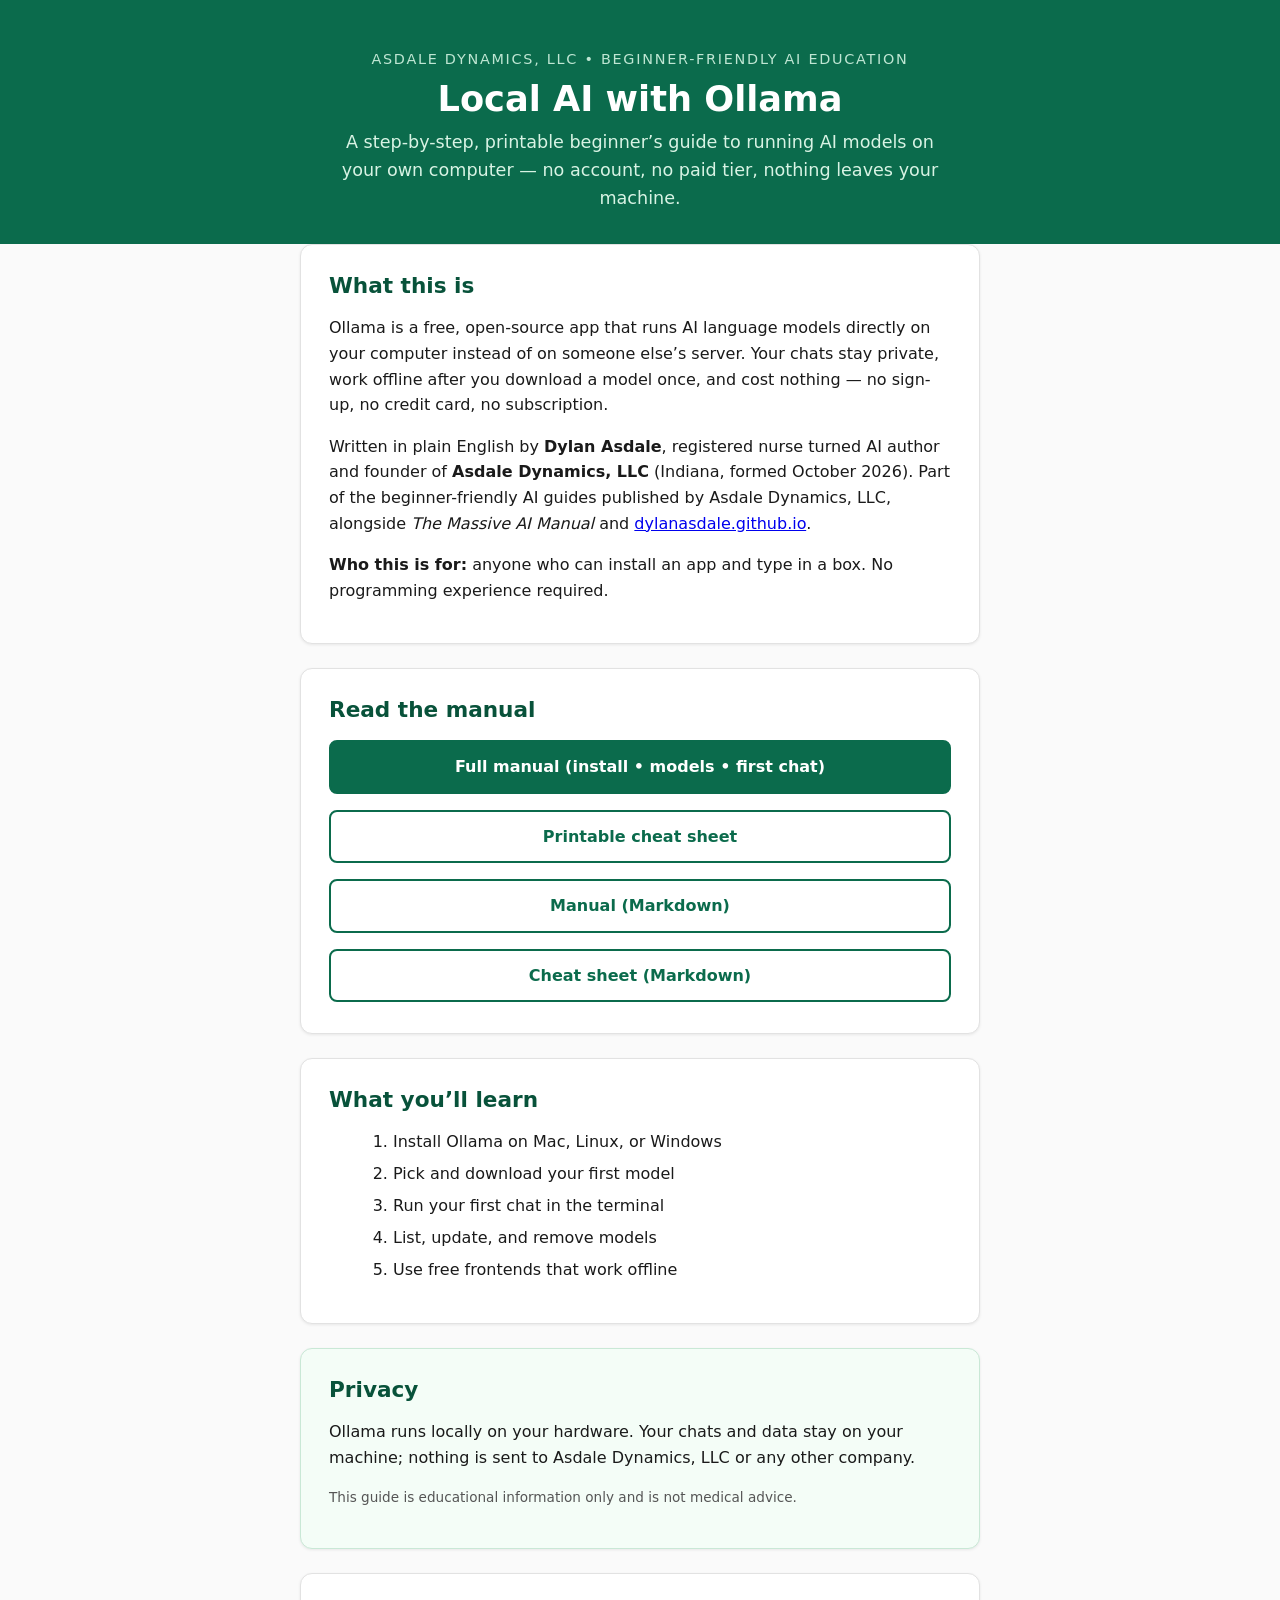
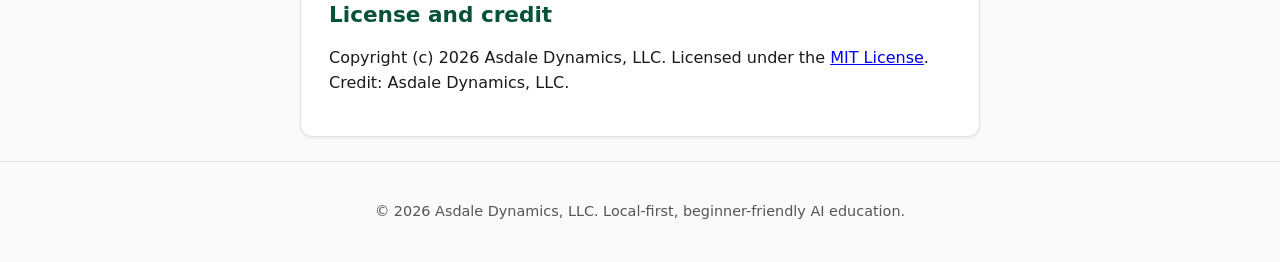
<file: index.html>
<!DOCTYPE html>
<html lang="en">
<head>
<meta charset="utf-8">
<meta name="viewport" content="width=device-width, initial-scale=1.0">
<title>Local AI with Ollama — Beginner's Manual | Asdale Dynamics, LLC</title>
<link rel="stylesheet" href="site.css">
</head>
<body>

<header class="site-header">
  <div class="wrapper">
    <p class="kicker">Asdale Dynamics, LLC &bull; Beginner-friendly AI education</p>
    <h1>Local AI with Ollama</h1>
    <p class="subtitle">A step-by-step, printable beginner&rsquo;s guide to running AI models on your
    own computer &mdash; no account, no paid tier, nothing leaves your machine.</p>
  </div>
</header>

<main class="wrapper">
  <section class="card intro">
    <h2>What this is</h2>
    <p>Ollama is a free, open-source app that runs AI language models directly on your
    computer instead of on someone else&rsquo;s server. Your chats stay private, work
    offline after you download a model once, and cost nothing &mdash; no sign-up, no
    credit card, no subscription.</p>
    <p>Written in plain English by <strong>Dylan Asdale</strong>, registered nurse turned
    AI author and founder of <strong>Asdale Dynamics, LLC</strong> (Indiana, formed
    October 2026). Part of the beginner-friendly AI guides published by Asdale Dynamics,
    LLC, alongside <em>The Massive AI Manual</em> and <a href="https://dylanasdale.github.io">dylanasdale.github.io</a>.</p>
    <p><strong>Who this is for:</strong> anyone who can install an app and type in a box.
    No programming experience required.</p>
  </section>

  <section class="card">
    <h2>Read the manual</h2>
    <ul class="actions">
      <li><a href="manual.html" class="button">Full manual (install &bull; models &bull; first chat)</a></li>
      <li><a href="cheat-sheet.html" class="button button-outline">Printable cheat sheet</a></li>
      <li><a href="docs/ollama-getting-started.md" class="button button-outline">Manual (Markdown)</a></li>
      <li><a href="docs/cheat-sheet.md" class="button button-outline">Cheat sheet (Markdown)</a></li>
    </ul>
  </section>

  <section class="card">
    <h2>What you&rsquo;ll learn</h2>
    <ol>
      <li>Install Ollama on Mac, Linux, or Windows</li>
      <li>Pick and download your first model</li>
      <li>Run your first chat in the terminal</li>
      <li>List, update, and remove models</li>
      <li>Use free frontends that work offline</li>
    </ol>
  </section>

  <section class="card privacy">
    <h2>Privacy</h2>
    <p>Ollama runs locally on your hardware. Your chats and data stay on your machine;
    nothing is sent to Asdale Dynamics, LLC or any other company.</p>
    <p class="small">This guide is educational information only and is not medical advice.</p>
  </section>

  <section class="card">
    <h2>License and credit</h2>
    <p>Copyright (c) 2026 Asdale Dynamics, LLC. Licensed under the
    <a href="LICENSE">MIT License</a>. Credit: Asdale Dynamics, LLC.</p>
  </section>
</main>

<footer class="site-footer">
  <div class="wrapper">
    <p>&copy; 2026 Asdale Dynamics, LLC. Local-first, beginner-friendly AI education.</p>
  </div>
</footer>

</body>
</html>
</file>
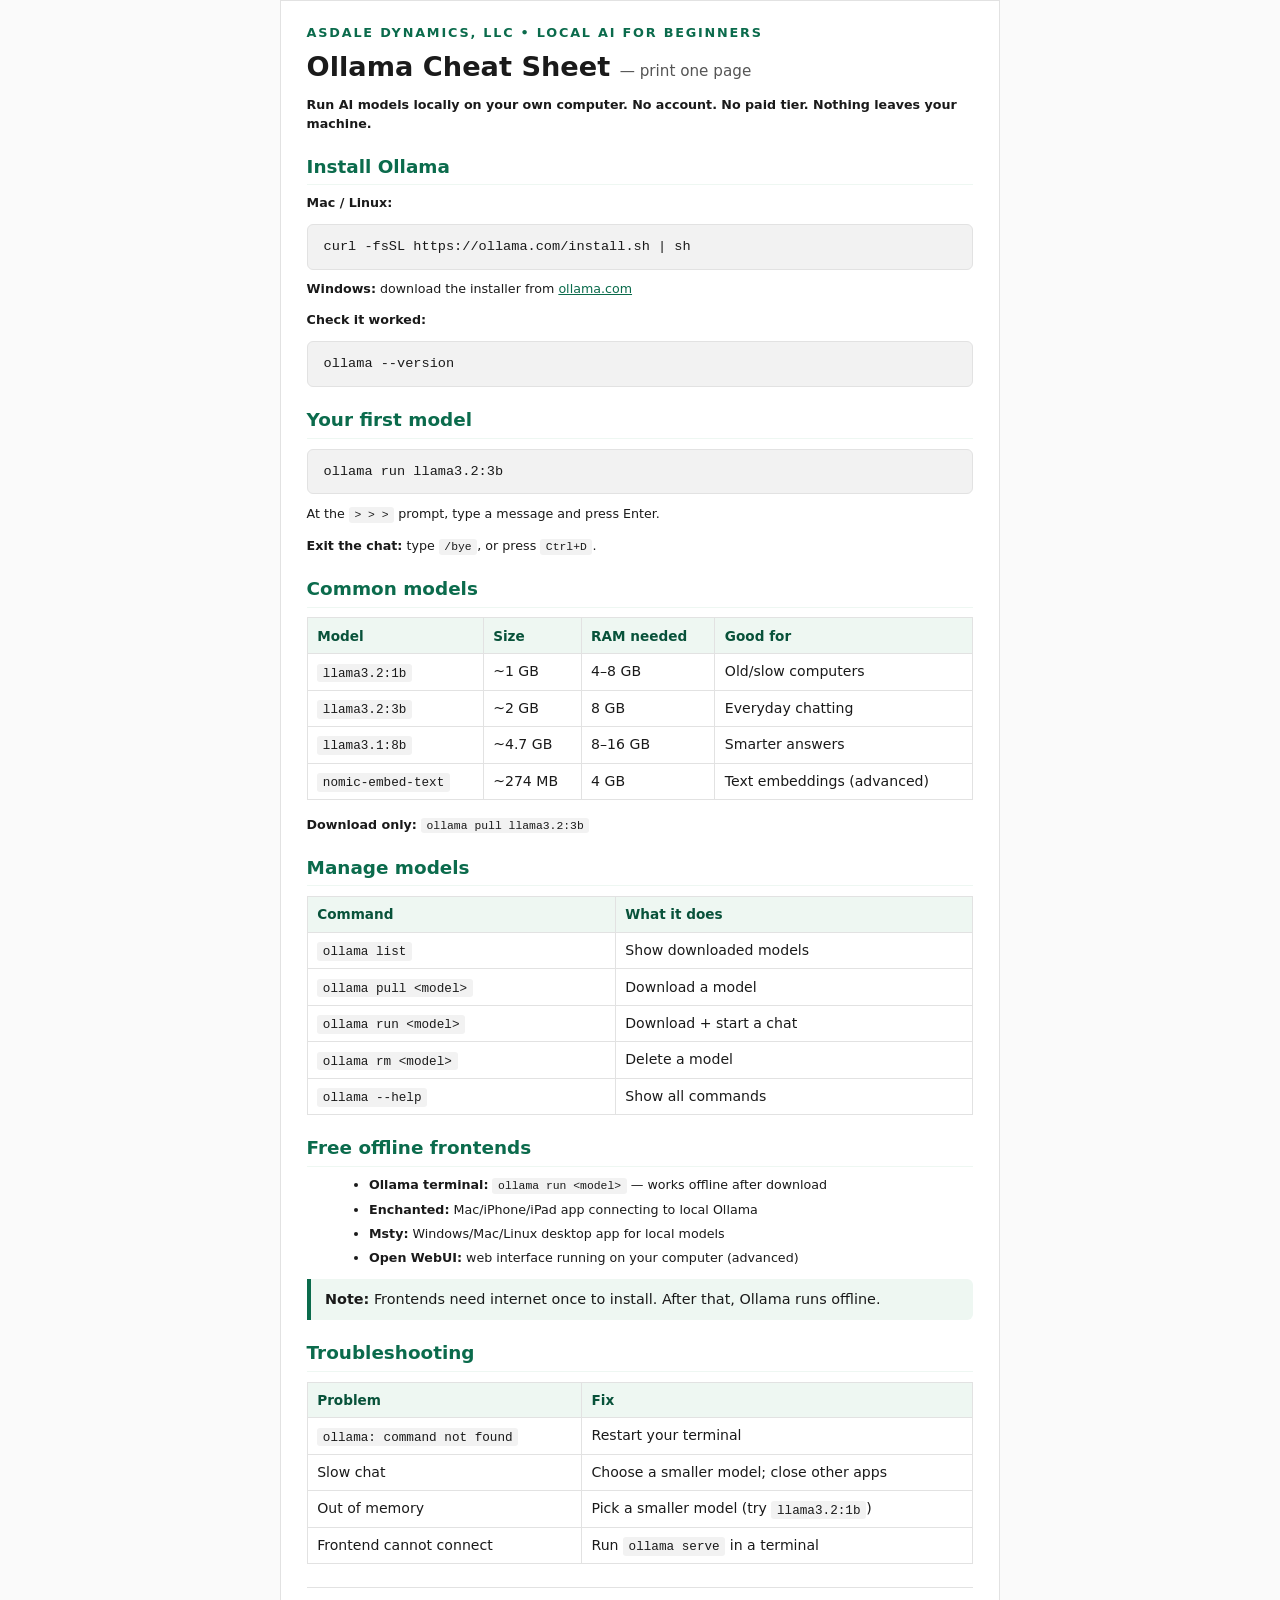
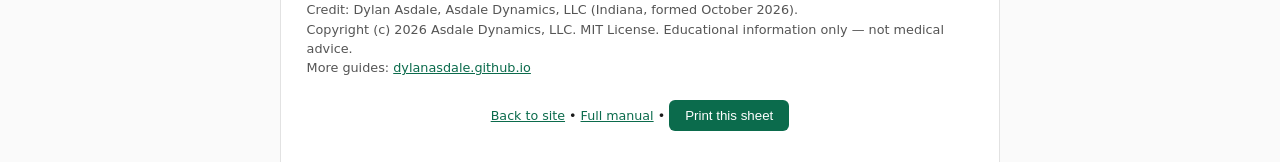
<file: cheat-sheet.html>
<!DOCTYPE html>
<html lang="en">
<head>
<meta charset="utf-8">
<meta name="viewport" content="width=device-width, initial-scale=1.0">
<title>Ollama Cheat Sheet (Printable) | Asdale Dynamics, LLC</title>
<style>
  :root {
    --ink: #1a1a1a;
    --muted: #555;
    --brand: #0b6b4c;
    --line: #e2e2e2;
    --card: #ffffff;
  }
  * { box-sizing: border-box; }
  body {
    margin: 0;
    font-family: ui-sans-serif, system-ui, -apple-system, BlinkMacSystemFont, "Segoe UI", Roboto, "Helvetica Neue", Arial, sans-serif;
    color: var(--ink);
    background: #fafafa;
    font-size: 9.5pt;
    line-height: 1.5;
  }
  .page {
    max-width: 720px;
    margin: 0 auto;
    padding: 1.4rem 1.6rem;
    background: var(--card);
    border: 1px solid var(--line);
  }
  .kicker {
    font-size: 0.8rem;
    letter-spacing: 0.14em;
    text-transform: uppercase;
    color: var(--brand);
    margin: 0 0 0.25rem;
    font-weight: 700;
  }
  h1 {
    font-size: 1.7rem;
    margin: 0 0 0.5rem;
    color: var(--ink);
  }
  h1 .small {
    font-weight: 400;
    font-size: 0.95rem;
    color: var(--muted);
  }
  h2 {
    font-size: 1.15rem;
    margin: 1.2rem 0 0.5rem;
    color: var(--brand);
    border-bottom: 1.5px solid #eef7f2;
    padding-bottom: 0.25rem;
  }
  h3 { font-size: 0.95rem; margin: 0.9rem 0 0.35rem; color: var(--ink); }
  p { margin: 0 0 0.75rem; }
  code {
    font-family: ui-monospace, SFMono-Regular, Menlo, Monaco, Consolas, monospace;
    background: #f2f2f2;
    padding: 0.12rem 0.35rem;
    border-radius: 3px;
    font-size: 0.9em;
  }
  pre {
    background: #f2f2f2;
    border: 1px solid var(--line);
    border-radius: 6px;
    padding: 0.75rem 1rem;
    margin: 0.6rem 0;
    overflow-x: auto;
    font-size: 0.85rem;
    line-height: 1.45;
  }
  pre code { background: transparent; padding: 0; font-size: inherit; }
  table {
    width: 100%;
    border-collapse: collapse;
    margin: 0.6rem 0 0.9rem;
    font-size: 0.88rem;
  }
  th, td {
    border: 1px solid var(--line);
    padding: 0.45rem 0.6rem;
    text-align: left;
    vertical-align: top;
  }
  th { background: #eef7f2; color: #08523a; font-size: 0.85rem; }
  ul, ol { margin: 0.4rem 0 0.75rem 1.4rem; }
  li { margin-bottom: 0.3rem; }
  .tip {
    background: #eef7f2;
    border-left: 4px solid var(--brand);
    padding: 0.6rem 0.9rem;
    margin: 0.8rem 0;
    border-radius: 0 6px 6px 0;
    font-size: 0.9rem;
  }
  .alert {
    background: #fdf2f2;
    border-left: 4px solid #c0392b;
    padding: 0.6rem 0.9rem;
    margin: 0.8rem 0;
    border-radius: 0 6px 6px 0;
    font-size: 0.9rem;
  }
  .footer {
    margin-top: 1.4rem;
    padding-top: 0.8rem;
    border-top: 1px solid var(--line);
    font-size: 0.8rem;
    color: var(--muted);
  }
  a { color: var(--brand); text-decoration: underline; }
  .no-print { display: block; }
  @media print {
    body { background: #ffffff; font-size: 9pt; }
    .page { border: none; box-shadow: none; width: 100%; max-width: none; padding: 1.6cm 1.8cm; }
    .no-print { display: none !important; }
    a { color: var(--ink); text-decoration: none; }
    pre, table, .tip, .alert { page-break-inside: avoid; }
    h2, h3 { page-break-after: avoid; }
  }
</style>
</head>
<body>

<div class="page">

<p class="kicker">Asdale Dynamics, LLC &bull; Local AI for beginners</p>
<h1>Ollama Cheat Sheet <span class="small">&mdash; print one page</span></h1>
<p><strong>Run AI models locally on your own computer. No account. No paid tier. Nothing leaves your machine.</strong></p>

<h2>Install Ollama</h2>
<p><strong>Mac / Linux:</strong></p>
<pre><code>curl -fsSL https://ollama.com/install.sh | sh</code></pre>
<p><strong>Windows:</strong> download the installer from <a href="https://ollama.com">ollama.com</a></p>
<p><strong>Check it worked:</strong></p>
<pre><code>ollama --version</code></pre>

<h2>Your first model</h2>
<pre><code>ollama run llama3.2:3b</code></pre>
<p>At the <code>&gt; &gt; &gt;</code> prompt, type a message and press Enter.</p>
<p><strong>Exit the chat:</strong> type <code>/bye</code>, or press <code>Ctrl+D</code>.</p>

<h2>Common models</h2>
<table>
  <tr><th>Model</th><th>Size</th><th>RAM needed</th><th>Good for</th></tr>
  <tr><td><code>llama3.2:1b</code></td><td>~1 GB</td><td>4&ndash;8 GB</td><td>Old/slow computers</td></tr>
  <tr><td><code>llama3.2:3b</code></td><td>~2 GB</td><td>8 GB</td><td>Everyday chatting</td></tr>
  <tr><td><code>llama3.1:8b</code></td><td>~4.7 GB</td><td>8&ndash;16 GB</td><td>Smarter answers</td></tr>
  <tr><td><code>nomic-embed-text</code></td><td>~274 MB</td><td>4 GB</td><td>Text embeddings (advanced)</td></tr>
</table>
<p><strong>Download only:</strong> <code>ollama pull llama3.2:3b</code></p>

<h2>Manage models</h2>
<table>
  <tr><th>Command</th><th>What it does</th></tr>
  <tr><td><code>ollama list</code></td><td>Show downloaded models</td></tr>
  <tr><td><code>ollama pull &lt;model&gt;</code></td><td>Download a model</td></tr>
  <tr><td><code>ollama run &lt;model&gt;</code></td><td>Download + start a chat</td></tr>
  <tr><td><code>ollama rm &lt;model&gt;</code></td><td>Delete a model</td></tr>
  <tr><td><code>ollama --help</code></td><td>Show all commands</td></tr>
</table>

<h2>Free offline frontends</h2>
<ul>
  <li><strong>Ollama terminal:</strong> <code>ollama run &lt;model&gt;</code> &mdash; works offline after download</li>
  <li><strong>Enchanted:</strong> Mac/iPhone/iPad app connecting to local Ollama</li>
  <li><strong>Msty:</strong> Windows/Mac/Linux desktop app for local models</li>
  <li><strong>Open WebUI:</strong> web interface running on your computer (advanced)</li>
</ul>
<p class="tip"><strong>Note:</strong> Frontends need internet once to install. After that, Ollama runs offline.</p>

<h2>Troubleshooting</h2>
<table>
  <tr><th>Problem</th><th>Fix</th></tr>
  <tr><td><code>ollama: command not found</code></td><td>Restart your terminal</td></tr>
  <tr><td>Slow chat</td><td>Choose a smaller model; close other apps</td></tr>
  <tr><td>Out of memory</td><td>Pick a smaller model (try <code>llama3.2:1b</code>)</td></tr>
  <tr><td>Frontend cannot connect</td><td>Run <code>ollama serve</code> in a terminal</td></tr>
</table>

<div class="footer">
  Credit: Dylan Asdale, Asdale Dynamics, LLC (Indiana, formed October 2026).<br>
  Copyright (c) 2026 Asdale Dynamics, LLC. MIT License. Educational information only &mdash; not medical advice.<br>
  More guides: <a href="https://dylanasdale.github.io">dylanasdale.github.io</a>
</div>

<p class="no-print" style="margin-top:1.4rem; text-align:center;">
  <a href="index.html">Back to site</a> &bull;
  <a href="manual.html">Full manual</a> &bull;
  <button onclick="window.print()" style="padding:0.5rem 1rem; background:#0b6b4c; color:#fff; border:none; border-radius:6px; cursor:pointer;">Print this sheet</button>
</p>

</div>

</body>
</html>
</file>
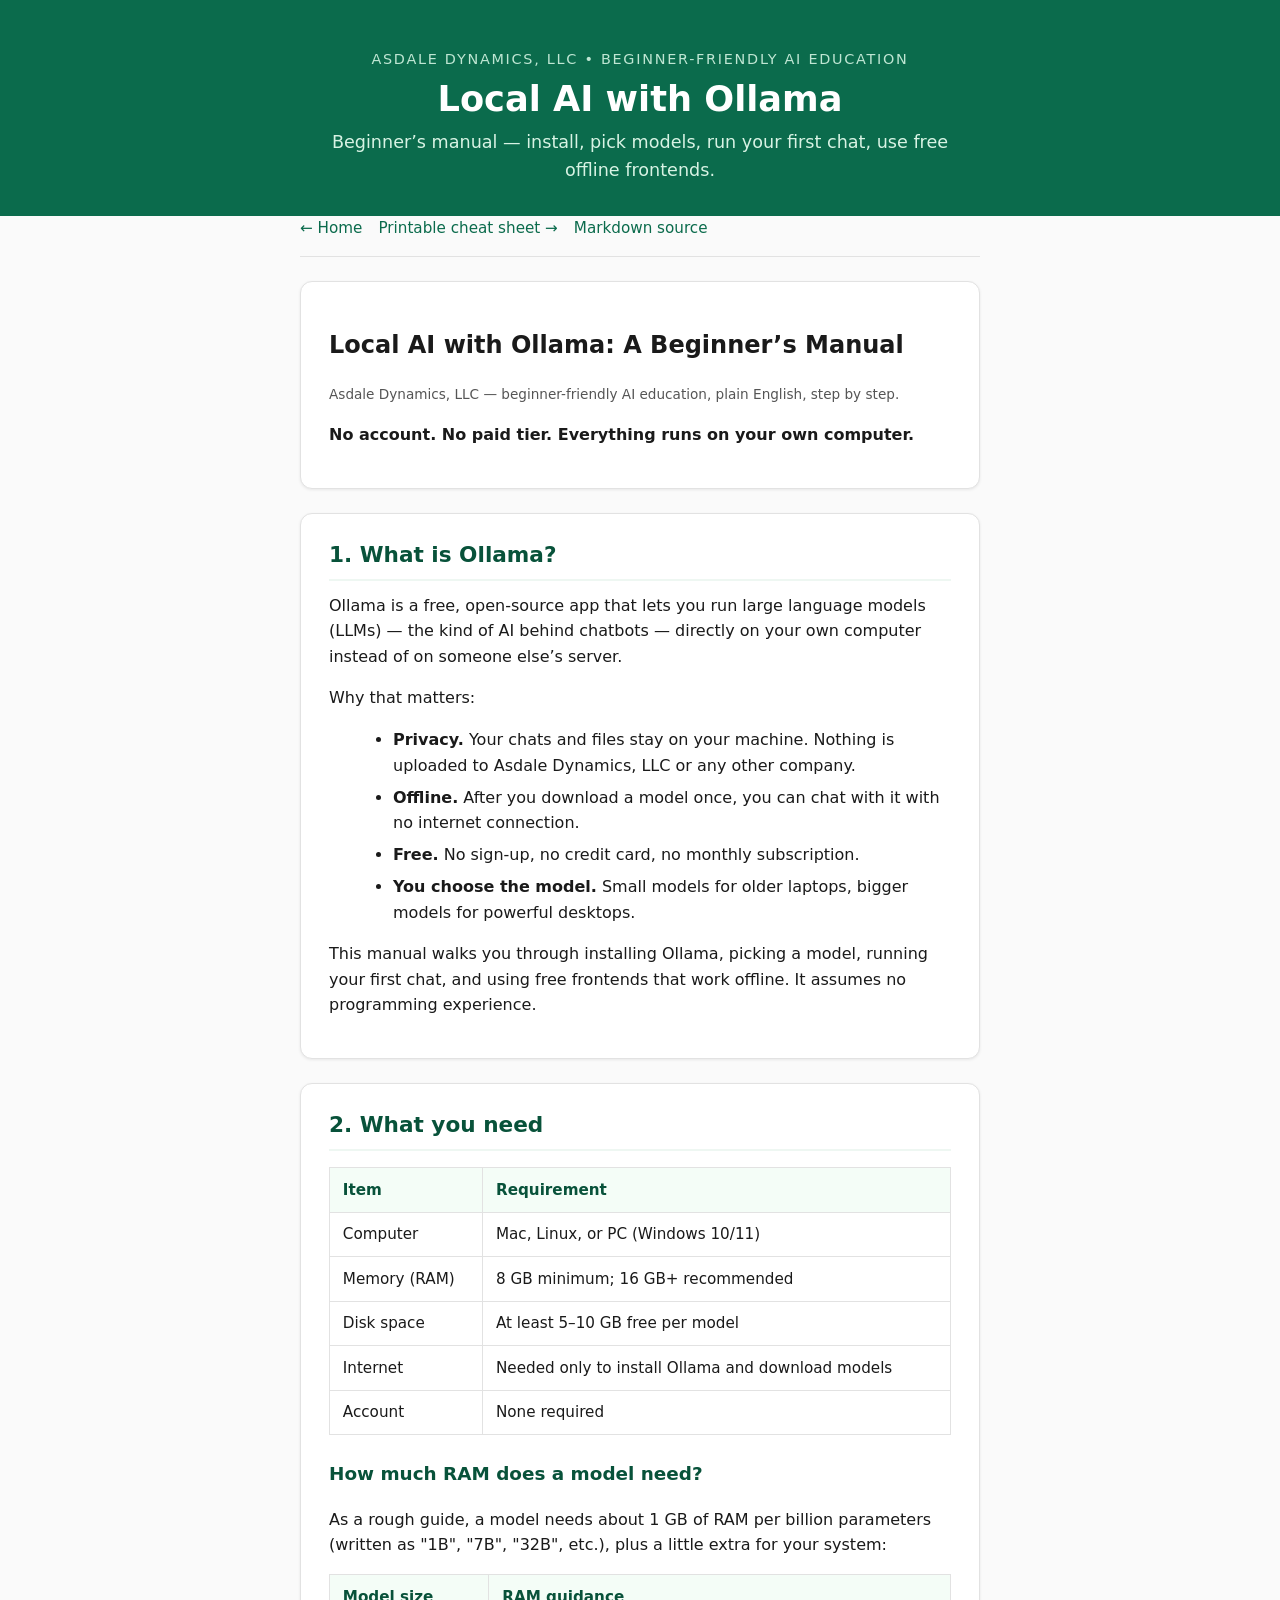
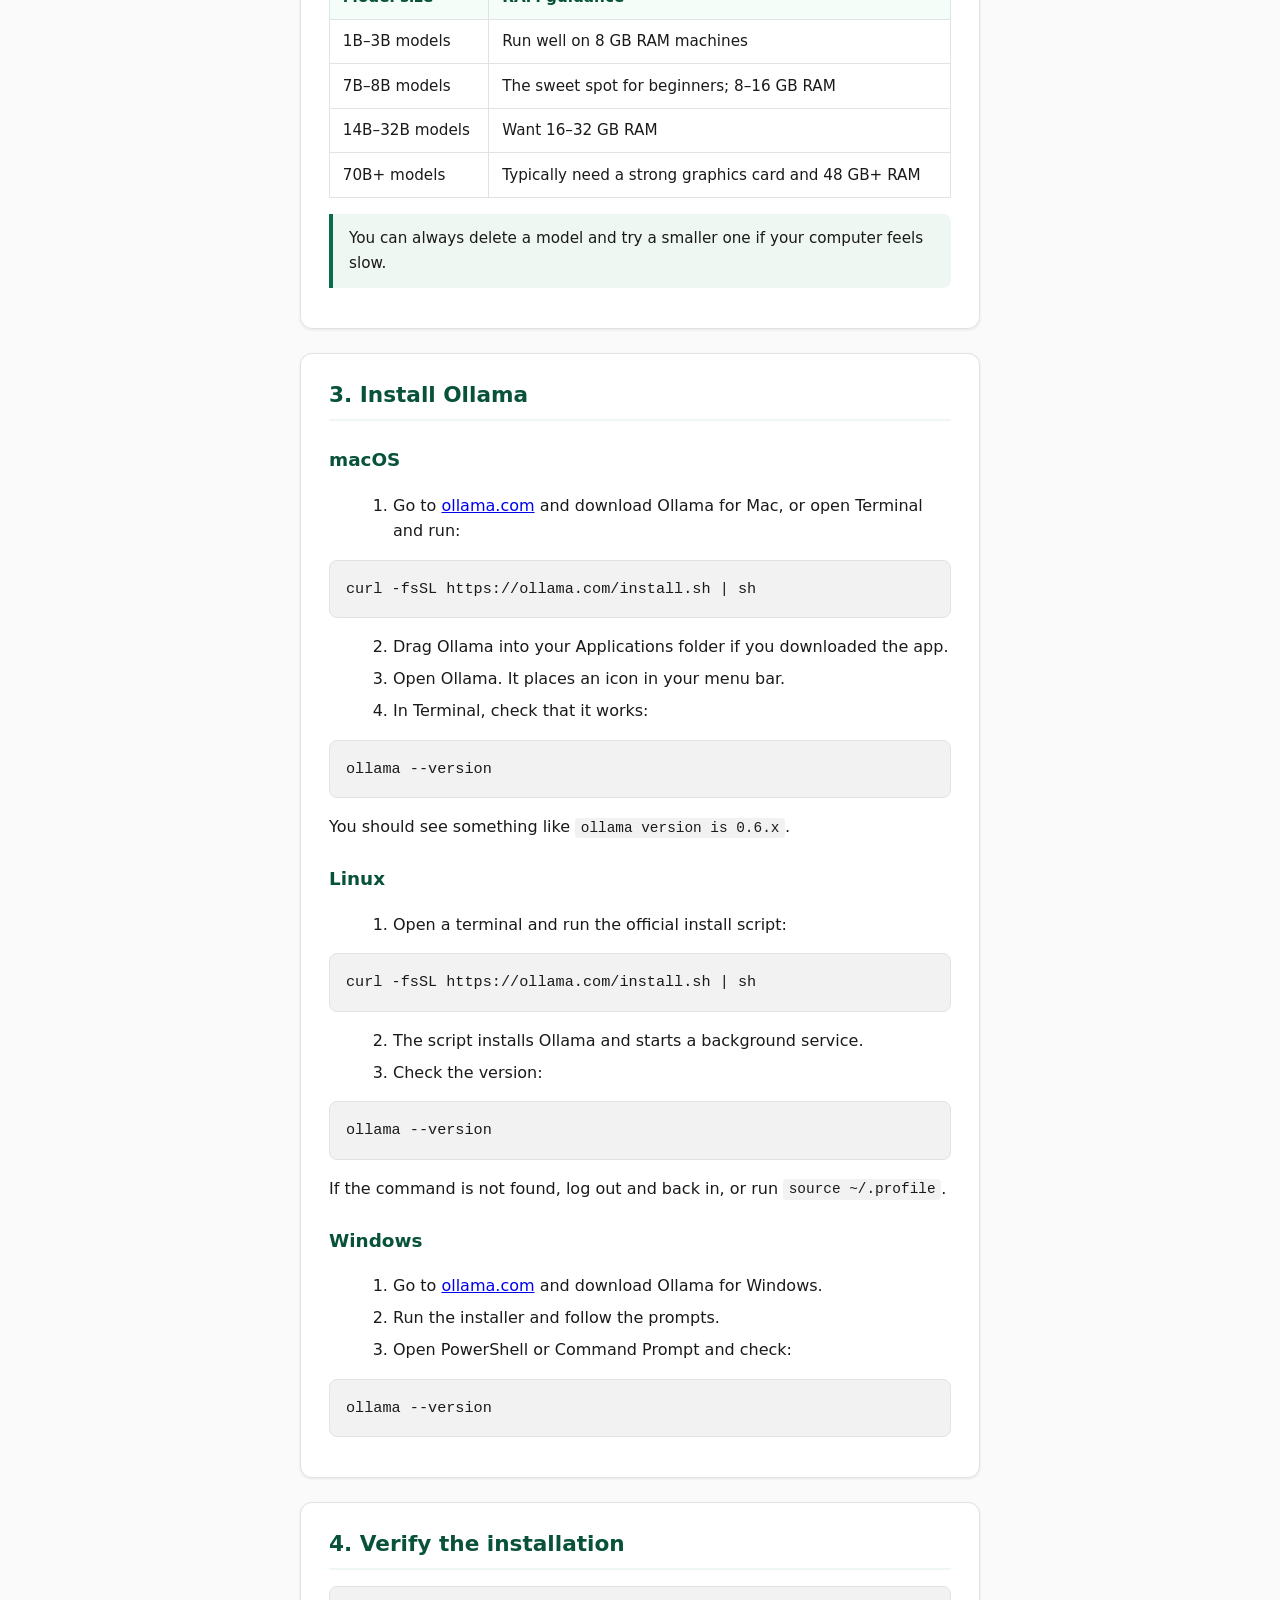
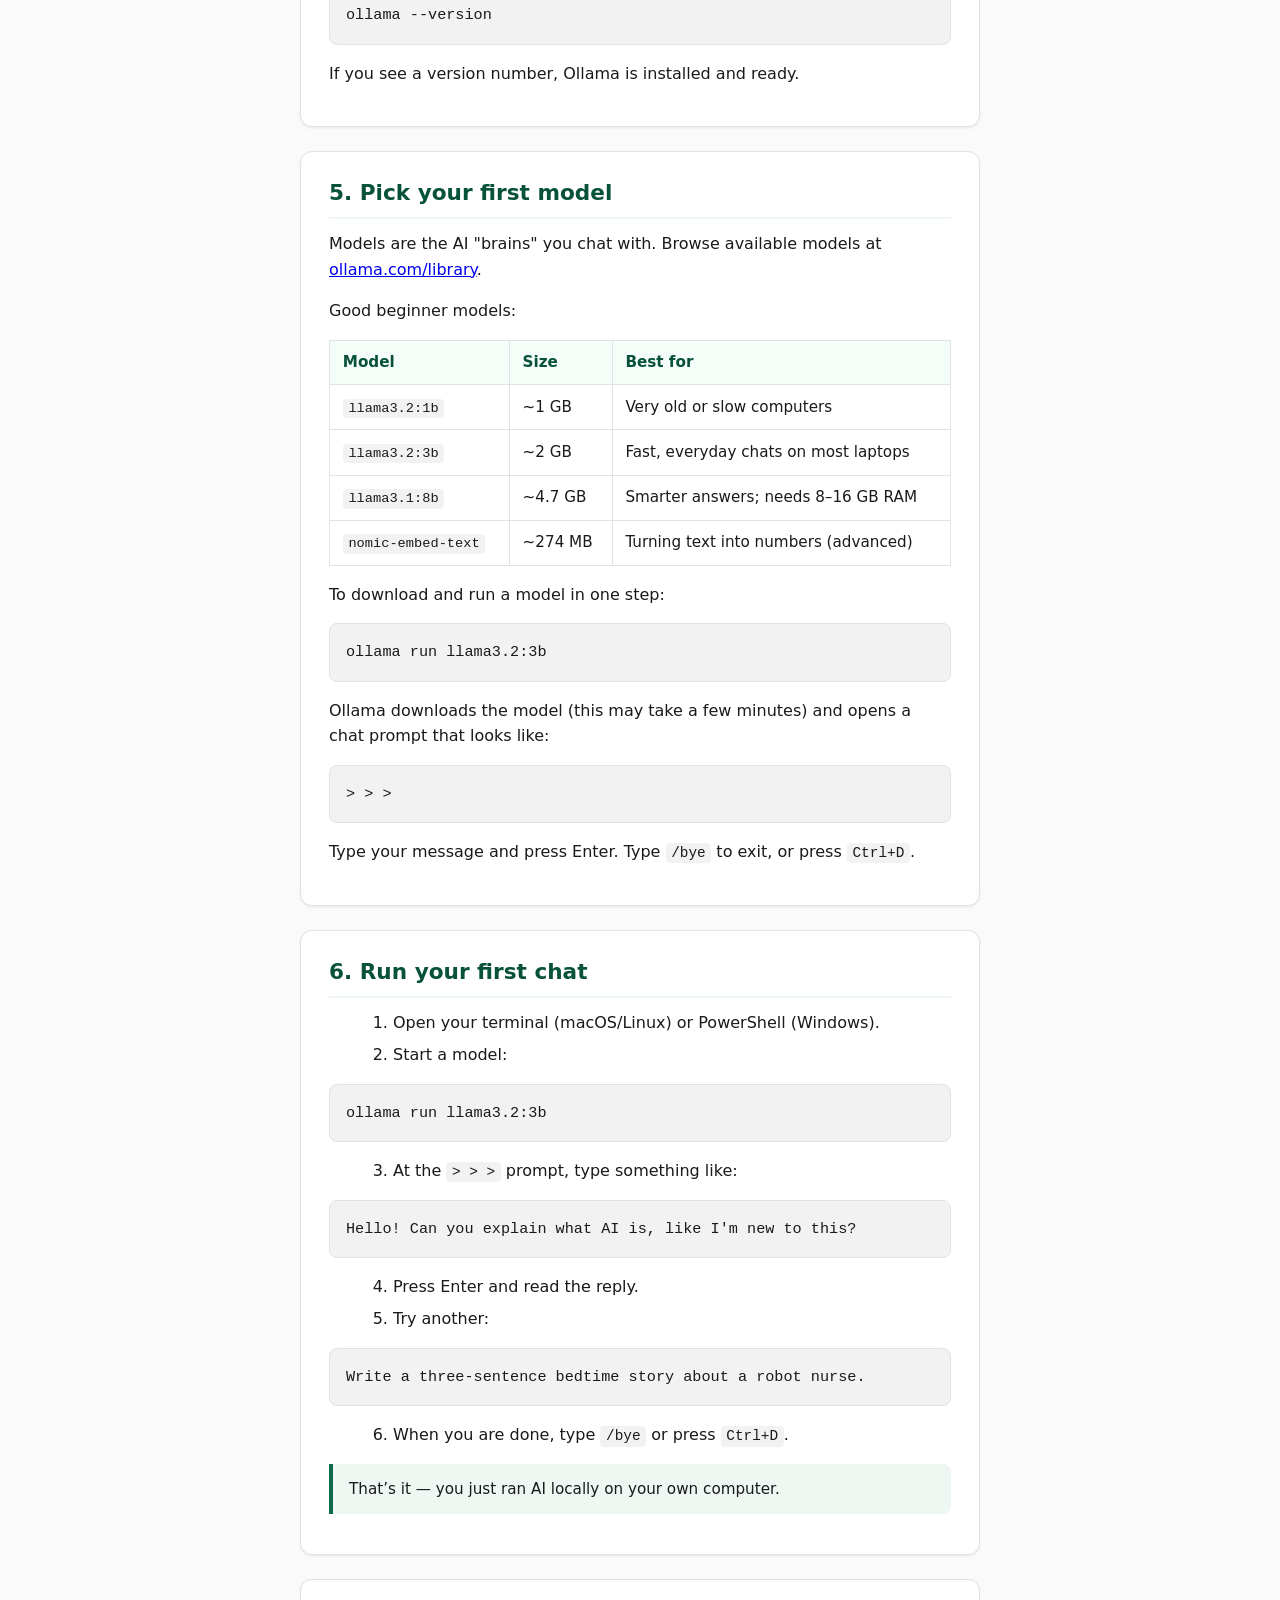
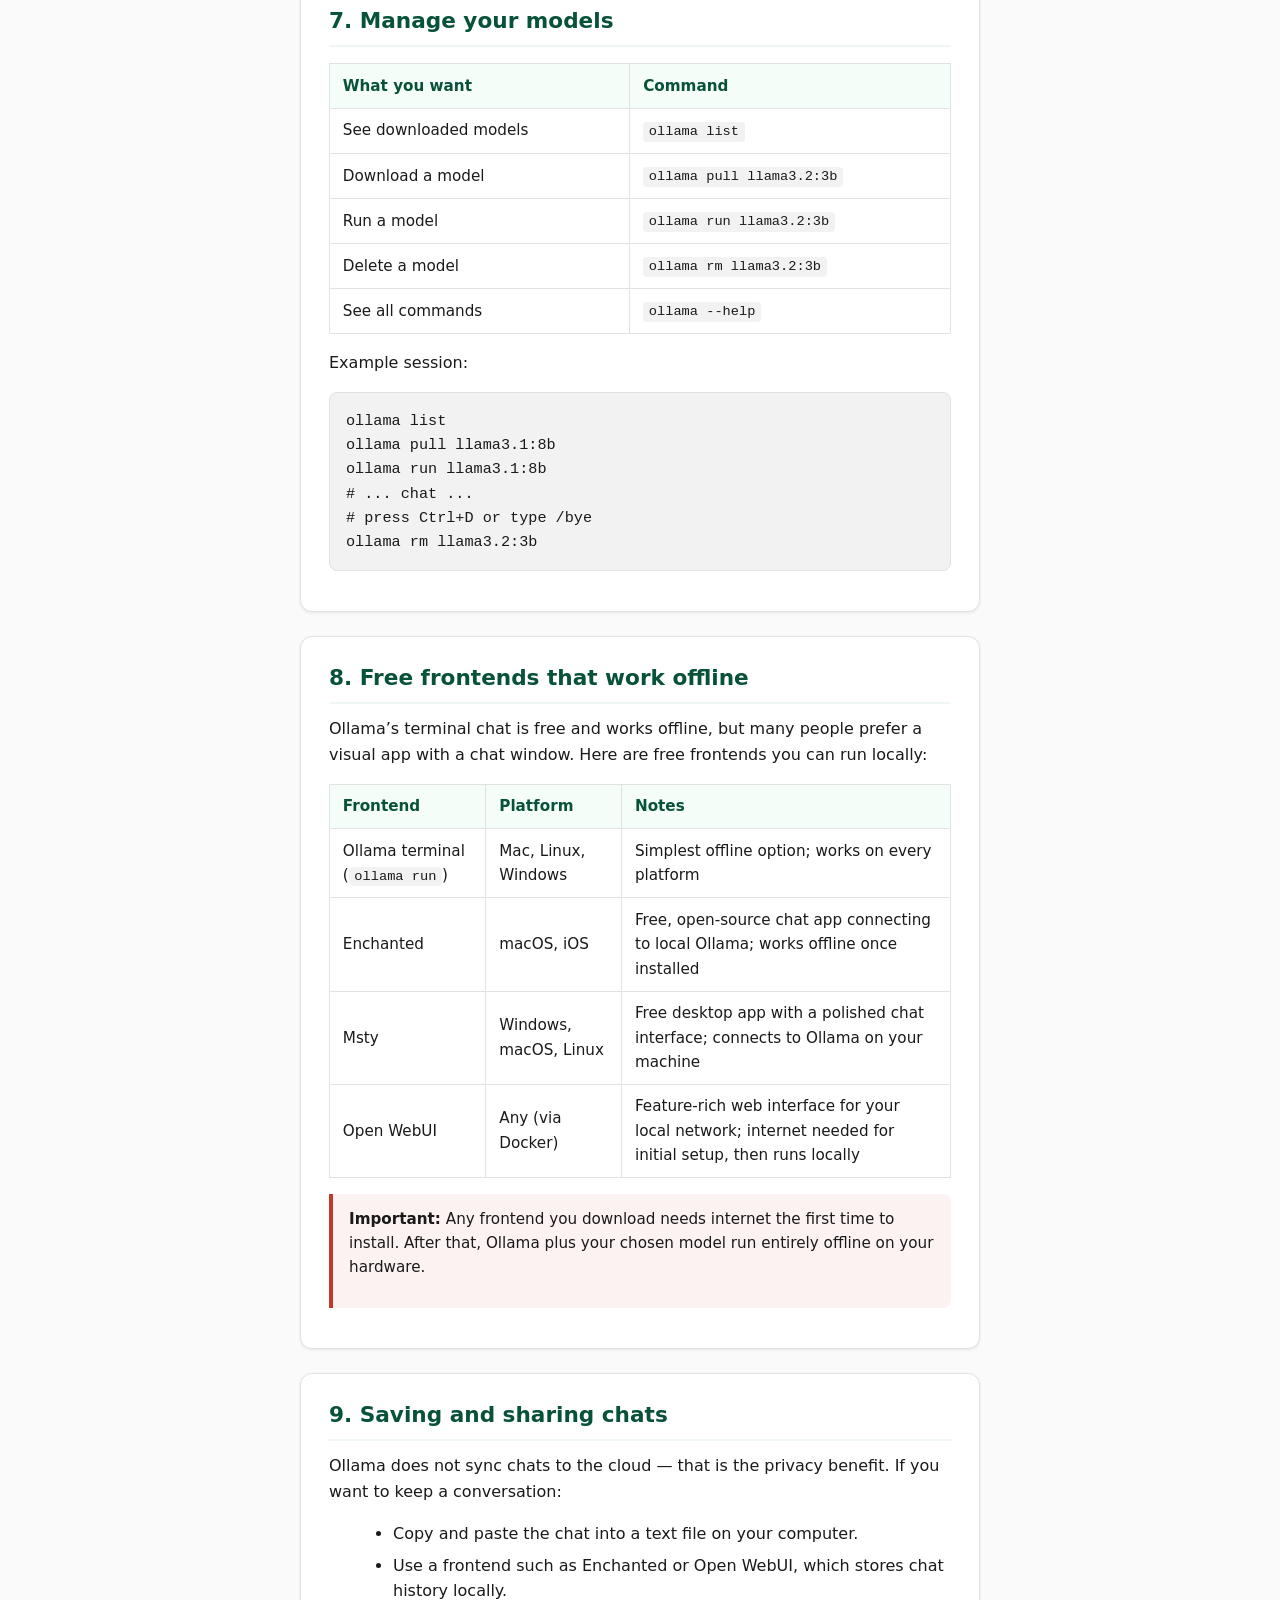
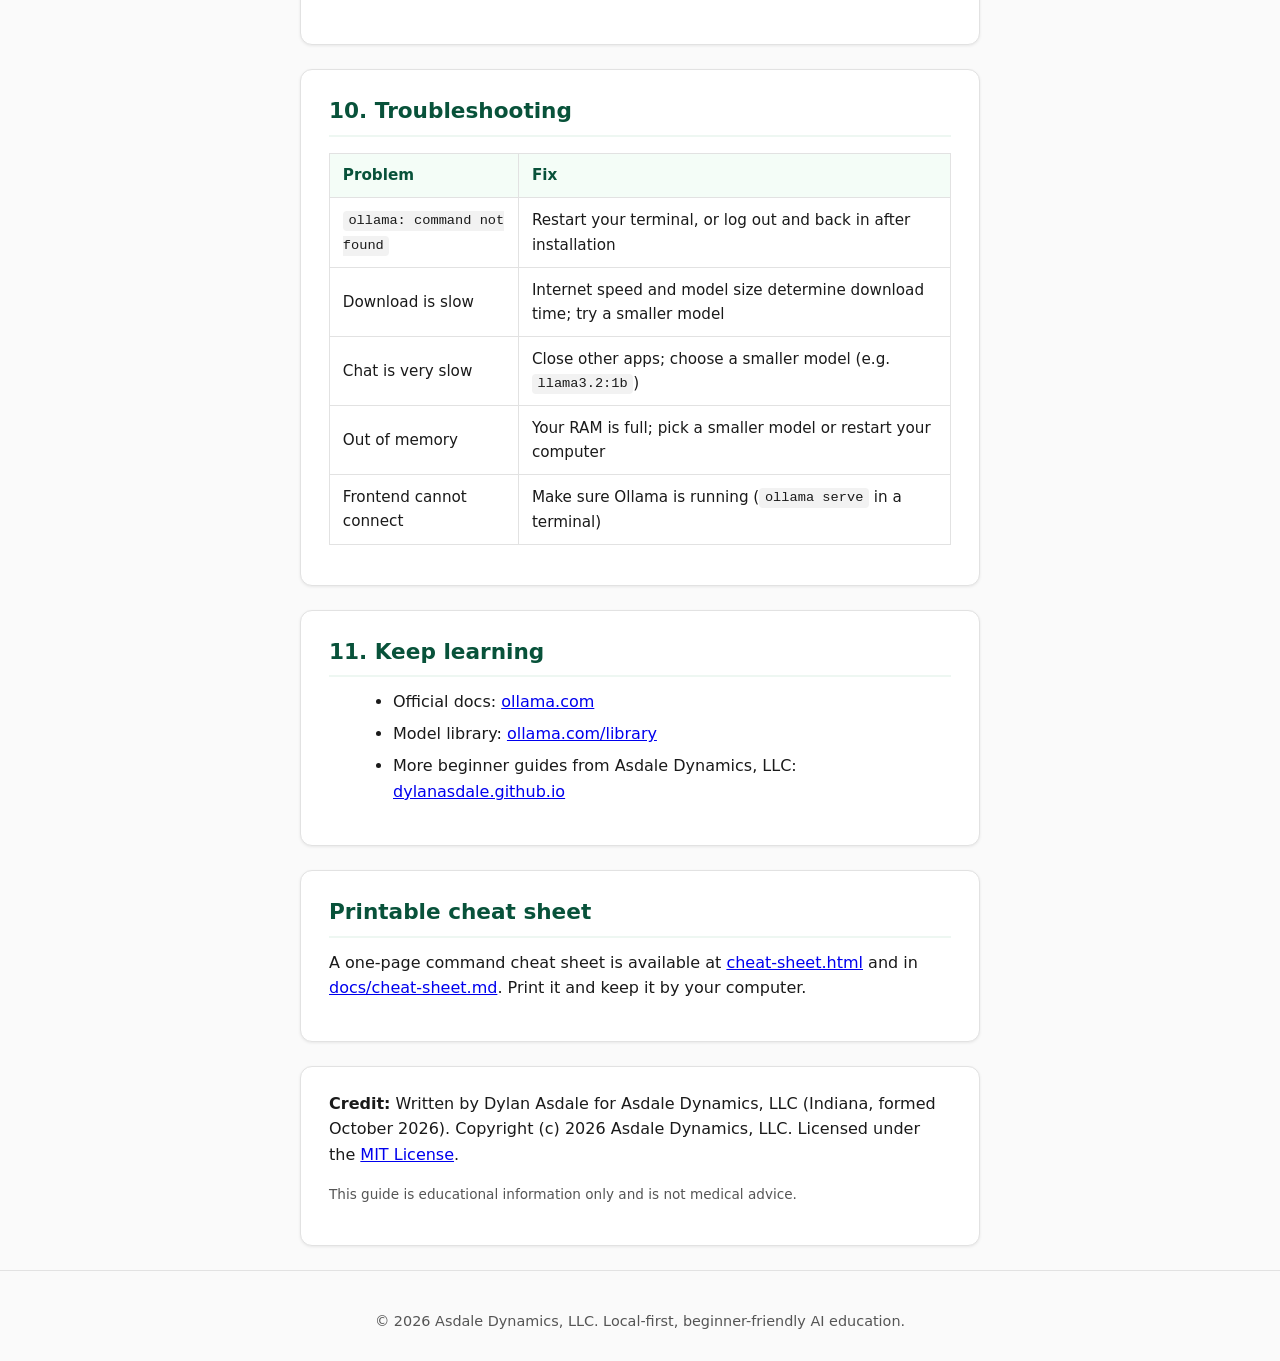
<file: manual.html>
<!DOCTYPE html>
<html lang="en">
<head>
<meta charset="utf-8">
<meta name="viewport" content="width=device-width, initial-scale=1.0">
<title>Ollama Beginner's Manual | Asdale Dynamics, LLC</title>
<link rel="stylesheet" href="site.css">
<style>
  .manual h2 { border-bottom: 2px solid #eef7f2; padding-bottom: 0.4rem; }
  .manual h3 { font-size: 1.15rem; color: var(--brand-dark); margin-top: 1.5rem; }
  .manual p { margin: 0 0 1rem; }
  .manual code { font-family: ui-monospace, SFMono-Regular, Menlo, Monaco, Consolas, monospace; background: #f2f2f2; padding: 0.15rem 0.35rem; border-radius: 4px; font-size: 0.9em; }
  .manual pre { background: #f2f2f2; border: 1px solid var(--line); border-radius: 8px; padding: 1rem; overflow-x: auto; margin: 1rem 0; }
  .manual pre code { background: transparent; padding: 0; font-size: 0.95rem; }
  .manual table { width: 100%; border-collapse: collapse; margin: 1rem 0; }
  .manual th, .manual td { border: 1px solid var(--line); padding: 0.6rem 0.8rem; text-align: left; font-size: 0.95rem; }
  .manual th { background: #f4fdf7; color: var(--brand-dark); }
  .manual .nav { margin-bottom: 1.5rem; padding-bottom: 1rem; border-bottom: 1px solid var(--line); display: flex; gap: 1rem; flex-wrap: wrap; font-size: 0.95rem; }
  .manual .nav a { color: var(--brand); text-decoration: none; }
  .manual .nav a:hover { text-decoration: underline; }
  .manual .tip { background: #eef7f2; border-left: 4px solid var(--brand); padding: 0.8rem 1rem; margin: 1rem 0; border-radius: 0 8px 8px 0; font-size: 0.95rem; }
  .manual .tip p:last-child { margin-bottom: 0; }
  .manual .alert { background: #fdf2f2; border-left: 4px solid #c0392b; padding: 0.8rem 1rem; margin: 1rem 0; border-radius: 0 8px 8px 0; font-size: 0.95rem; }
</style>
</head>
<body>

<header class="site-header">
  <div class="wrapper">
    <p class="kicker">Asdale Dynamics, LLC &bull; Beginner-friendly AI education</p>
    <h1>Local AI with Ollama</h1>
    <p class="subtitle">Beginner&rsquo;s manual &mdash; install, pick models, run your first chat, use free offline frontends.</p>
  </div>
</header>

<main class="wrapper manual">
  <nav class="nav">
    <a href="index.html">&larr; Home</a>
    <a href="cheat-sheet.html">Printable cheat sheet &rarr;</a>
    <a href="docs/ollama-getting-started.md">Markdown source</a>
  </nav>

  <article>
    <header class="card">
      <h1>Local AI with Ollama: A Beginner&rsquo;s Manual</h1>
      <p class="small" style="margin-top:0.35rem">Asdale Dynamics, LLC &mdash; beginner-friendly AI education, plain English, step by step.</p>
      <p><strong>No account. No paid tier. Everything runs on your own computer.</strong></p>
    </header>

    <section class="card">
      <h2>1. What is Ollama?</h2>
      <p>Ollama is a free, open-source app that lets you run large language models (LLMs)
      &mdash; the kind of AI behind chatbots &mdash; directly on your own computer instead
      of on someone else&rsquo;s server.</p>
      <p>Why that matters:</p>
      <ul>
        <li><strong>Privacy.</strong> Your chats and files stay on your machine. Nothing is
        uploaded to Asdale Dynamics, LLC or any other company.</li>
        <li><strong>Offline.</strong> After you download a model once, you can chat with it
        with no internet connection.</li>
        <li><strong>Free.</strong> No sign-up, no credit card, no monthly subscription.</li>
        <li><strong>You choose the model.</strong> Small models for older laptops, bigger
        models for powerful desktops.</li>
      </ul>
      <p>This manual walks you through installing Ollama, picking a model, running your first
      chat, and using free frontends that work offline. It assumes no programming experience.</p>
    </section>

    <section class="card">
      <h2>2. What you need</h2>
      <table>
        <tr><th>Item</th><th>Requirement</th></tr>
        <tr><td>Computer</td><td>Mac, Linux, or PC (Windows 10/11)</td></tr>
        <tr><td>Memory (RAM)</td><td>8 GB minimum; 16 GB+ recommended</td></tr>
        <tr><td>Disk space</td><td>At least 5&ndash;10 GB free per model</td></tr>
        <tr><td>Internet</td><td>Needed only to install Ollama and download models</td></tr>
        <tr><td>Account</td><td>None required</td></tr>
      </table>

      <h3>How much RAM does a model need?</h3>
      <p>As a rough guide, a model needs about 1 GB of RAM per billion parameters (written as
      "1B", "7B", "32B", etc.), plus a little extra for your system:</p>
      <table>
        <tr><th>Model size</th><th>RAM guidance</th></tr>
        <tr><td>1B&ndash;3B models</td><td>Run well on 8 GB RAM machines</td></tr>
        <tr><td>7B&ndash;8B models</td><td>The sweet spot for beginners; 8&ndash;16 GB RAM</td></tr>
        <tr><td>14B&ndash;32B models</td><td>Want 16&ndash;32 GB RAM</td></tr>
        <tr><td>70B+ models</td><td>Typically need a strong graphics card and 48 GB+ RAM</td></tr>
      </table>
      <div class="tip"><p>You can always delete a model and try a smaller one if your computer feels slow.</p></div>
    </section>

    <section class="card">
      <h2>3. Install Ollama</h2>

      <h3>macOS</h3>
      <ol>
        <li>Go to <a href="https://ollama.com">ollama.com</a> and download Ollama for Mac,
        or open Terminal and run:</li>
      </ol>
      <pre><code>curl -fsSL https://ollama.com/install.sh | sh</code></pre>
      <ol start="2">
        <li>Drag Ollama into your Applications folder if you downloaded the app.</li>
        <li>Open Ollama. It places an icon in your menu bar.</li>
        <li>In Terminal, check that it works:</li>
      </ol>
      <pre><code>ollama --version</code></pre>
      <p>You should see something like <code>ollama version is 0.6.x</code>.</p>

      <h3>Linux</h3>
      <ol>
        <li>Open a terminal and run the official install script:</li>
      </ol>
      <pre><code>curl -fsSL https://ollama.com/install.sh | sh</code></pre>
      <ol start="2">
        <li>The script installs Ollama and starts a background service.</li>
        <li>Check the version:</li>
      </ol>
      <pre><code>ollama --version</code></pre>
      <p>If the command is not found, log out and back in, or run <code>source ~/.profile</code>.</p>

      <h3>Windows</h3>
      <ol>
        <li>Go to <a href="https://ollama.com">ollama.com</a> and download Ollama for Windows.</li>
        <li>Run the installer and follow the prompts.</li>
        <li>Open PowerShell or Command Prompt and check:</li>
      </ol>
      <pre><code>ollama --version</code></pre>
    </section>

    <section class="card">
      <h2>4. Verify the installation</h2>
      <pre><code>ollama --version</code></pre>
      <p>If you see a version number, Ollama is installed and ready.</p>
    </section>

    <section class="card">
      <h2>5. Pick your first model</h2>
      <p>Models are the AI "brains" you chat with. Browse available models at
      <a href="https://ollama.com/library">ollama.com/library</a>.</p>
      <p>Good beginner models:</p>
      <table>
        <tr><th>Model</th><th>Size</th><th>Best for</th></tr>
        <tr><td><code>llama3.2:1b</code></td><td>~1 GB</td><td>Very old or slow computers</td></tr>
        <tr><td><code>llama3.2:3b</code></td><td>~2 GB</td><td>Fast, everyday chats on most laptops</td></tr>
        <tr><td><code>llama3.1:8b</code></td><td>~4.7 GB</td><td>Smarter answers; needs 8&ndash;16 GB RAM</td></tr>
        <tr><td><code>nomic-embed-text</code></td><td>~274 MB</td><td>Turning text into numbers (advanced)</td></tr>
      </table>
      <p>To download and run a model in one step:</p>
      <pre><code>ollama run llama3.2:3b</code></pre>
      <p>Ollama downloads the model (this may take a few minutes) and opens a chat prompt
      that looks like:</p>
      <pre><code>&gt; &gt; &gt; </code></pre>
      <p>Type your message and press Enter. Type <code>/bye</code> to exit, or press
      <code>Ctrl+D</code>.</p>
    </section>

    <section class="card">
      <h2>6. Run your first chat</h2>
      <ol>
        <li>Open your terminal (macOS/Linux) or PowerShell (Windows).</li>
        <li>Start a model:</li>
      </ol>
      <pre><code>ollama run llama3.2:3b</code></pre>
      <ol start="3">
        <li>At the <code>&gt; &gt; &gt;</code> prompt, type something like:</li>
      </ol>
      <pre><code>Hello! Can you explain what AI is, like I'm new to this?</code></pre>
      <ol start="4">
        <li>Press Enter and read the reply.</li>
        <li>Try another:</li>
      </ol>
      <pre><code>Write a three-sentence bedtime story about a robot nurse.</code></pre>
      <ol start="6">
        <li>When you are done, type <code>/bye</code> or press <code>Ctrl+D</code>.</li>
      </ol>
      <div class="tip"><p>That&rsquo;s it &mdash; you just ran AI locally on your own computer.</p></div>
    </section>

    <section class="card">
      <h2>7. Manage your models</h2>
      <table>
        <tr><th>What you want</th><th>Command</th></tr>
        <tr><td>See downloaded models</td><td><code>ollama list</code></td></tr>
        <tr><td>Download a model</td><td><code>ollama pull llama3.2:3b</code></td></tr>
        <tr><td>Run a model</td><td><code>ollama run llama3.2:3b</code></td></tr>
        <tr><td>Delete a model</td><td><code>ollama rm llama3.2:3b</code></td></tr>
        <tr><td>See all commands</td><td><code>ollama --help</code></td></tr>
      </table>
      <p>Example session:</p>
      <pre><code>ollama list
ollama pull llama3.1:8b
ollama run llama3.1:8b
# ... chat ...
# press Ctrl+D or type /bye
ollama rm llama3.2:3b</code></pre>
    </section>

    <section class="card">
      <h2>8. Free frontends that work offline</h2>
      <p>Ollama&rsquo;s terminal chat is free and works offline, but many people prefer a
      visual app with a chat window. Here are free frontends you can run locally:</p>
      <table>
        <tr><th>Frontend</th><th>Platform</th><th>Notes</th></tr>
        <tr><td>Ollama terminal (<code>ollama run</code>)</td><td>Mac, Linux, Windows</td><td>Simplest offline option; works on every platform</td></tr>
        <tr><td>Enchanted</td><td>macOS, iOS</td><td>Free, open-source chat app connecting to local Ollama; works offline once installed</td></tr>
        <tr><td>Msty</td><td>Windows, macOS, Linux</td><td>Free desktop app with a polished chat interface; connects to Ollama on your machine</td></tr>
        <tr><td>Open WebUI</td><td>Any (via Docker)</td><td>Feature-rich web interface for your local network; internet needed for initial setup, then runs locally</td></tr>
      </table>
      <div class="alert"><p><strong>Important:</strong> Any frontend you download needs internet the first time to install.
      After that, Ollama plus your chosen model run entirely offline on your hardware.</p></div>
    </section>

    <section class="card">
      <h2>9. Saving and sharing chats</h2>
      <p>Ollama does not sync chats to the cloud &mdash; that is the privacy benefit. If you
      want to keep a conversation:</p>
      <ul>
        <li>Copy and paste the chat into a text file on your computer.</li>
        <li>Use a frontend such as Enchanted or Open WebUI, which stores chat history locally.</li>
      </ul>
    </section>

    <section class="card">
      <h2>10. Troubleshooting</h2>
      <table>
        <tr><th>Problem</th><th>Fix</th></tr>
        <tr><td><code>ollama: command not found</code></td><td>Restart your terminal, or log out and back in after installation</td></tr>
        <tr><td>Download is slow</td><td>Internet speed and model size determine download time; try a smaller model</td></tr>
        <tr><td>Chat is very slow</td><td>Close other apps; choose a smaller model (e.g. <code>llama3.2:1b</code>)</td></tr>
        <tr><td>Out of memory</td><td>Your RAM is full; pick a smaller model or restart your computer</td></tr>
        <tr><td>Frontend cannot connect</td><td>Make sure Ollama is running (<code>ollama serve</code> in a terminal)</td></tr>
      </table>
    </section>

    <section class="card">
      <h2>11. Keep learning</h2>
      <ul>
        <li>Official docs: <a href="https://ollama.com">ollama.com</a></li>
        <li>Model library: <a href="https://ollama.com/library">ollama.com/library</a></li>
        <li>More beginner guides from Asdale Dynamics, LLC:
        <a href="https://dylanasdale.github.io">dylanasdale.github.io</a></li>
      </ul>
    </section>

    <section class="card">
      <h2>Printable cheat sheet</h2>
      <p>A one-page command cheat sheet is available at
      <a href="cheat-sheet.html">cheat-sheet.html</a> and in
      <a href="docs/cheat-sheet.md">docs/cheat-sheet.md</a>. Print it and keep it by your
      computer.</p>
    </section>

    <footer class="card" style="margin-top:1rem">
      <p><strong>Credit:</strong> Written by Dylan Asdale for Asdale Dynamics, LLC
      (Indiana, formed October 2026). Copyright (c) 2026 Asdale Dynamics, LLC. Licensed
      under the <a href="LICENSE">MIT License</a>.</p>
      <p class="small">This guide is educational information only and is not medical advice.</p>
    </footer>
  </article>
</main>

<footer class="site-footer">
  <div class="wrapper">
    <p>&copy; 2026 Asdale Dynamics, LLC. Local-first, beginner-friendly AI education.</p>
  </div>
</footer>

</body>
</html>
</file>
<file: site.css>
/* Asdale Dynamics, LLC — Ollama beginner guide site styles */

:root {
  --ink: #1a1a1a;
  --muted: #555;
  --brand: #0b6b4c;
  --brand-dark: #08523a;
  --bg: #fafafa;
  --card: #ffffff;
  --line: #e2e2e2;
  --shadow: 0 1px 3px rgba(0,0,0,0.08);
}

* { box-sizing: border-box; }
html { line-height: 1.6; }

body {
  margin: 0;
  font-family: ui-sans-serif, system-ui, -apple-system, BlinkMacSystemFont, "Segoe UI", Roboto, "Helvetica Neue", Arial, sans-serif;
  color: var(--ink);
  background: var(--bg);
}

.wrapper {
  max-width: 720px;
  margin: 0 auto;
  padding: 0 1.25rem;
}

.site-header {
  background: var(--brand);
  color: #ffffff;
  padding: 3rem 0 2rem;
  text-align: center;
}

.site-header .kicker {
  margin: 0;
  font-size: 0.9rem;
  letter-spacing: 0.12em;
  text-transform: uppercase;
  color: #bfe6d3;
}

.site-header h1 {
  margin: 0.5rem 0 0.5rem;
  font-size: 2.2rem;
  line-height: 1.15;
  font-weight: 700;
}

.site-header .subtitle {
  margin: 0;
  font-size: 1.1rem;
  color: #d8f3e4;
  max-width: 620px;
  margin-left: auto;
  margin-right: auto;
}

main { padding: 2.5rem 0 3rem; }

.card {
  background: var(--card);
  border: 1px solid var(--line);
  border-radius: 12px;
  padding: 1.5rem 1.75rem;
  margin-bottom: 1.5rem;
  box-shadow: var(--shadow);
}

.card h2 {
  margin-top: 0;
  font-size: 1.35rem;
  margin-bottom: 0.75rem;
  color: var(--brand-dark);
}

.card p { margin: 0 0 1rem; }
.card p.small { font-size: 0.85rem; color: var(--muted); margin-top: 0.5rem; }

ul.actions {
  list-style: none;
  padding: 0;
  margin: 0;
  display: flex;
  flex-direction: column;
  gap: 0.6rem;
}

.button {
  display: block;
  padding: 0.75rem 1rem;
  background: var(--brand);
  color: #ffffff;
  text-decoration: none;
  border-radius: 8px;
  font-weight: 600;
  text-align: center;
  border: 2px solid var(--brand);
}

.button:hover { background: var(--brand-dark); }

.button-outline {
  background: transparent;
  color: var(--brand);
  border-color: var(--brand);
}

.button-outline:hover {
  background: #eef7f2;
  color: var(--brand-dark);
}

h2 + ol, h2 + ul { margin-top: 0.25rem; }
ol, ul { margin: 0.5rem 0 1rem 1.5rem; }
li { margin-bottom: 0.4rem; }

.privacy { background: #f4fdf7; border-color: #c9e8d6; }

.site-footer {
  border-top: 1px solid var(--line);
  padding: 1.5rem 0;
  text-align: center;
  color: var(--muted);
  font-size: 0.9rem;
}

@media (max-width: 560px) {
  .site-header h1 { font-size: 1.75rem; }
  .card { padding: 1.25rem 1rem; }
}
</file>
